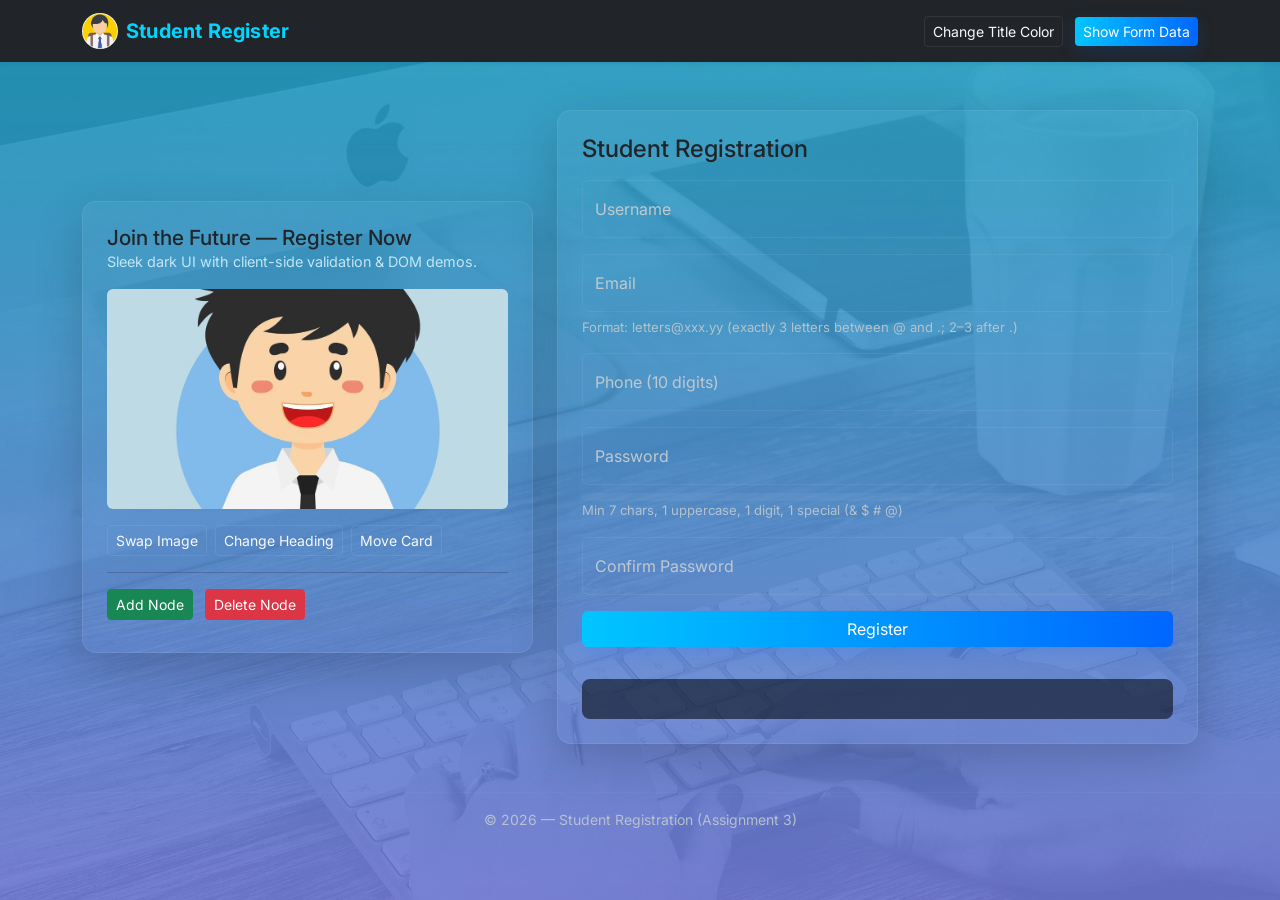
<file: StudentRegistrationForm/index.html>
<!DOCTYPE html>
<html lang="en">
<head>
  <meta charset="utf-8" />
  <meta name="viewport" content="width=device-width,initial-scale=1" />
  <title>Student Registration — Assignment 3</title>

  <!-- Google Font -->
  <link href="https://fonts.googleapis.com/css2?family=Inter:wght@300;400;600;700;800&display=swap" rel="stylesheet">

  <!-- Bootstrap (for layout & responsiveness) -->
  <link href="https://cdn.jsdelivr.net/npm/bootstrap@5.3.2/dist/css/bootstrap.min.css" rel="stylesheet">

  <!-- Main CSS -->
  <link rel="stylesheet" href="assets/css/style.css">
</head>
<body>

  <!-- NAV -->
  <nav class="navbar navbar-dark bg-dark py-2 shadow-sm">
    <div class="container">
      <a class="navbar-brand d-flex align-items-center" href="#">
        <img src="assets/images/logo.png" alt="Student Register logo" width="36" height="36" class="me-2 rounded-circle" id="magicImage">
        <span class="brand-title">Student Register</span>
      </a>

      <div>
        <button id="toggleThemeBtn" class="btn btn-outline-light btn-sm me-2">Change Title Color</button>
        <button id="showFormDataBtn" class="btn btn-primary btn-sm">Show Form Data</button>
      </div>
    </div>
  </nav>

  <!-- HERO + FORM -->
  <main class="main-hero">
    <div class="container py-5">
      <div class="row gy-4 align-items-center">
        <!-- Left: Visual & DOM demos -->
        <div class="col-lg-5">
          <div class="card glass p-4 shadow-lg demo-card">
            <h3 id="mainHeading">Join the Future — Register Now</h3>
            <p class="muted">Sleek dark UI with client-side validation & DOM demos.</p>

            <img id="featureImage" src="assets/images/student1.jpg" alt="student" class="img-fluid rounded mb-3">

            <div class="d-flex gap-2">
              <button class="btn btn-sm btn-outline-light" id="changeImageBtn">Swap Image</button>
              <button class="btn btn-sm btn-outline-light" id="changeTextBtn">Change Heading</button>
              <button class="btn btn-sm btn-outline-light" id="moveCardBtn">Move Card</button>
            </div>

            <hr class="my-3">

            <div>
              <button class="btn btn-success btn-sm me-2" onclick="addTextNode()">Add Node</button>
              <button class="btn btn-danger btn-sm" onclick="deleteNode()">Delete Node</button>
              <div id="dynamicContainer" class="mt-2 small muted"></div>
            </div>
          </div>
        </div>

        <!-- Right: Registration form -->
        <div class="col-lg-7">
          <div class="card glass p-4 shadow-lg form-card">
            <h4 class="mb-3" id="mainTitle">Student Registration</h4>

            <form id="registrationForm" novalidate>
              <!-- Username -->
              <div class="mb-3 form-floating">
                <input type="text" class="form-control" id="username" placeholder="Username" name="username">
                <label for="username">Username</label>
                <div class="form-error" id="err-username"></div>
              </div>

              <!-- Email -->
              <div class="mb-3 form-floating">
                <input type="text" class="form-control" id="email" placeholder="Email" name="email">
                <label for="email">Email</label>
                <div class="form-error" id="err-email"></div>
                <div class="form-help small muted">Format: letters@xxx.yy (exactly 3 letters between @ and .; 2–3 after .)</div>
              </div>

              <!-- Phone -->
              <div class="mb-3 form-floating">
                <input type="text" class="form-control" id="phone" placeholder="Phone" name="phone">
                <label for="phone">Phone (10 digits)</label>
                <div class="form-error" id="err-phone"></div>
              </div>

              <!-- Password -->
              <div class="mb-3 form-floating">
                <input type="password" class="form-control" id="password" placeholder="Password" name="password">
                <label for="password">Password</label>
                <div class="form-error" id="err-password"></div>
                <div class="password-meter mt-2" id="pwdMeter">
                  <div class="meter-bar" id="meterBar"></div>
                </div>
                <div class="form-help small muted">Min 7 chars, 1 uppercase, 1 digit, 1 special (&amp; $ # @)</div>
              </div>

              <!-- Confirm Password -->
              <div class="mb-3 form-floating">
                <input type="password" class="form-control" id="confirmPassword" placeholder="Confirm Password" name="confirmPassword">
                <label for="confirmPassword">Confirm Password</label>
                <div class="form-error" id="err-confirm"></div>
              </div>

              <div class="d-grid gap-2">
                <button class="btn btn-primary" id="submitBtn" type="submit">Register</button>
              </div>

              <div id="formMessage" class="mt-3 text-center"></div>
            </form>

            <!-- inline output area -->
            <div id="formOutput" class="output-box mt-3"></div>

          </div>
        </div>
      </div> <!-- row -->
    </div> <!-- container -->
  </main>

  <footer class="footer text-center py-3 muted small">
    © 2026 — Student Registration (Assignment 3)
  </footer>

  <!-- jQuery (single CDN) -->
  <script src="https://code.jquery.com/jquery-3.7.1.min.js"></script>

  <!-- custom scripts -->
  <script src="assets/js/jquery.js"></script>
  <script src="assets/js/dom.js"></script>
  <script src="assets/js/validation.js"></script>

  <!-- Bootstrap JS (optional, after your scripts) -->
  <script src="https://cdn.jsdelivr.net/npm/bootstrap@5.3.2/dist/js/bootstrap.bundle.min.js"></script>
</body>
</html>
</file>
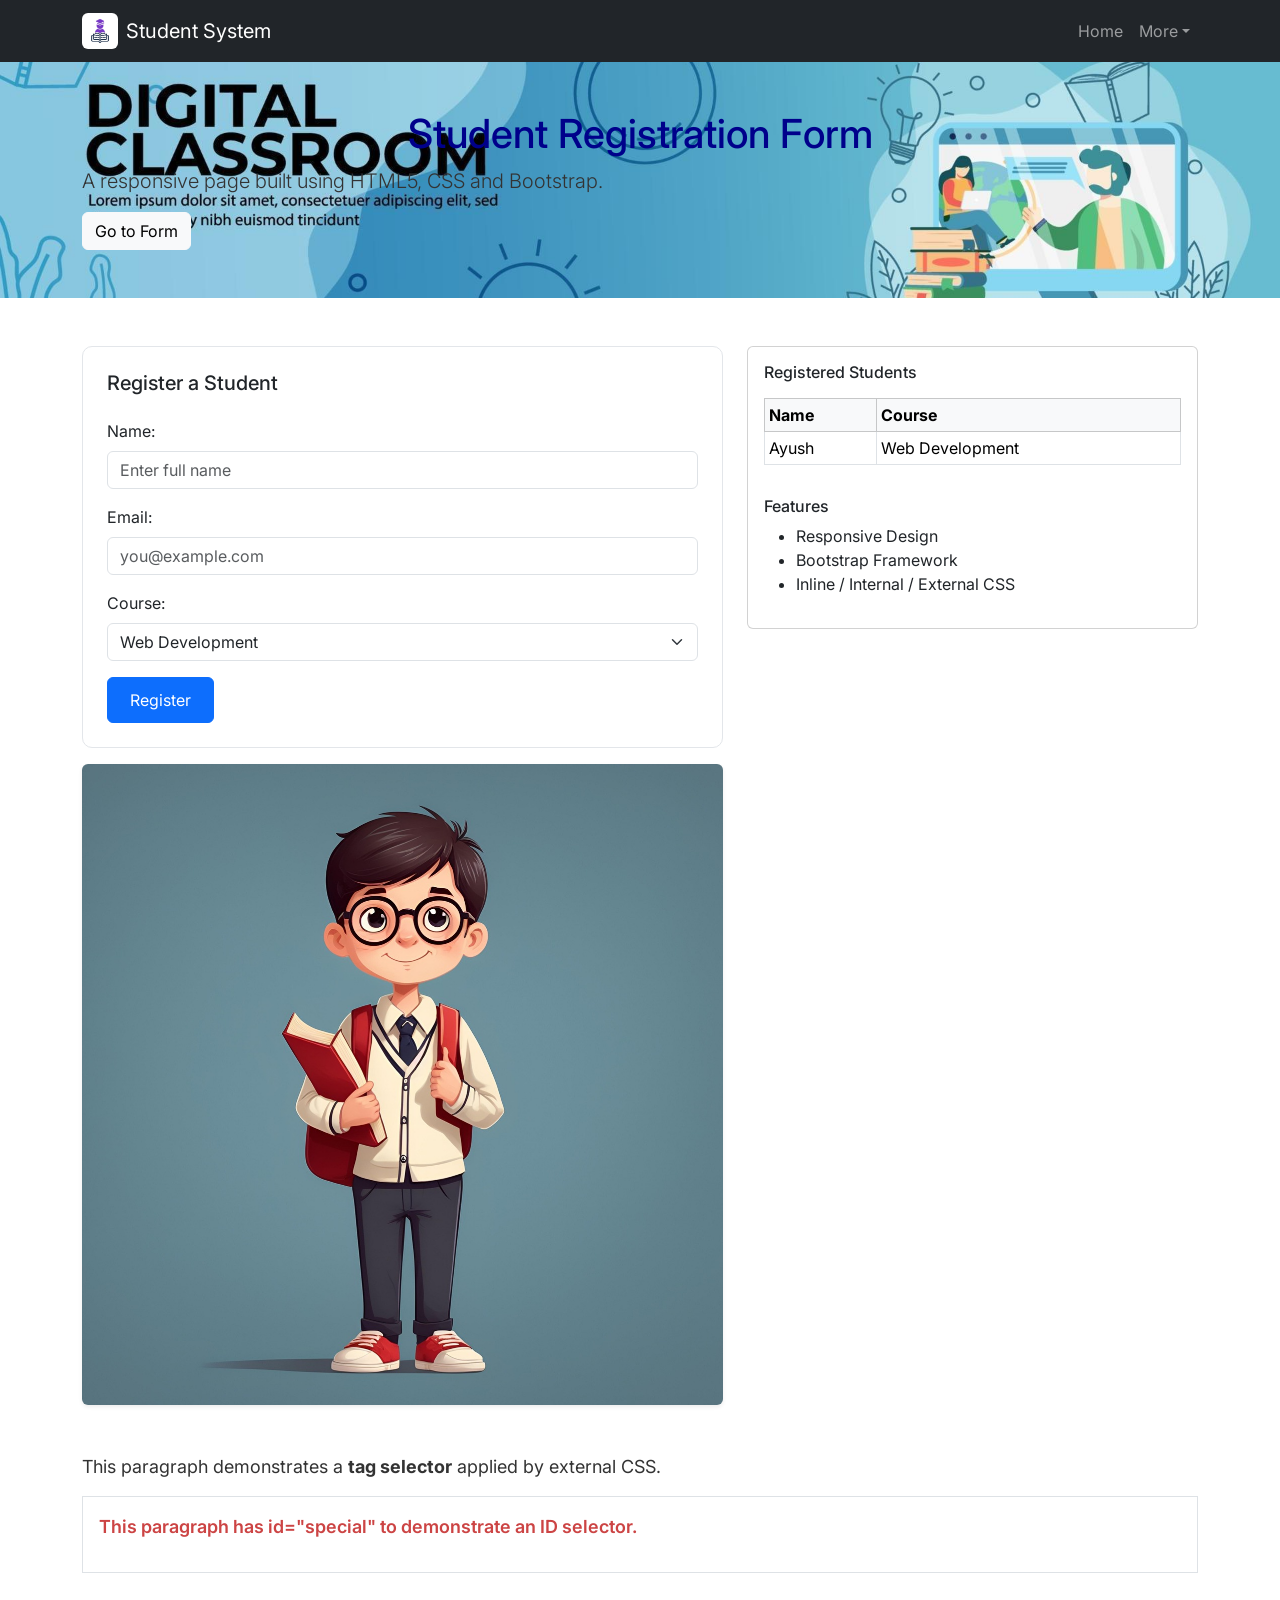
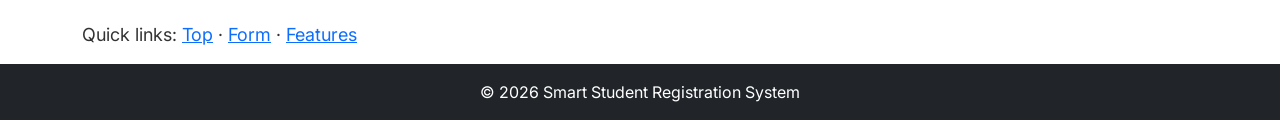
<file: StudentRegistrationSystem/index.html>
<!DOCTYPE html>
<html lang="en">
<head>
    <meta charset="UTF-8">
    <title>Smart Student Registration System</title>
    <meta name="viewport" content="width=device-width, initial-scale=1">

    <!-- Google Font (external font example) -->
    <link href="https://fonts.googleapis.com/css2?family=Inter:wght@300;400;600;700&display=swap" rel="stylesheet">

    <!-- Bootstrap CSS (you used CDN earlier; keep it) -->
    <link href="https://cdn.jsdelivr.net/npm/bootstrap@5.3.2/dist/css/bootstrap.min.css" rel="stylesheet">

    <!-- External CSS -->
    <link rel="stylesheet" href="css/style.css">

    <!-- Internal CSS (example) -->
    <style>
        h1 { color: darkblue; text-align: center; font-family: 'Inter', sans-serif; }
    </style>
</head>

<body>

<!-- Navigation (includes dropdown) -->
<nav class="navbar navbar-expand-lg navbar-dark bg-dark">
  <div class="container">
    <a class="navbar-brand d-flex align-items-center" href="#top">
      <img src="images/logo.png" alt="logo" width="36" height="36" class="me-2 rounded" />
      <span>Student System</span>
    </a>

    <button class="navbar-toggler" type="button" data-bs-toggle="collapse" data-bs-target="#navMenu">
      <span class="navbar-toggler-icon"></span>
    </button>

    <div class="collapse navbar-collapse" id="navMenu">
      <ul class="navbar-nav ms-auto">
        <li class="nav-item"><a class="nav-link" href="index.html">Home</a></li>

        <!-- Dropdown (Bootstrap) -->
        <li class="nav-item dropdown">
          <a class="nav-link dropdown-toggle" href="#" id="moreMenu" role="button" data-bs-toggle="dropdown">More</a>
          <ul class="dropdown-menu dropdown-menu-end">
            <li><a class="dropdown-item" href="#formSection">Register</a></li>
            <li><a class="dropdown-item" href="#features">Features</a></li>
            <li><hr class="dropdown-divider"></li>
            <li><a class="dropdown-item" href="pages/about.html" target="_blank">About (new tab)</a></li>
          </ul>
        </li>
      </ul>
    </div>
  </div>
</nav>

<!-- Banner image (demonstrates images + background relationship) -->
<header id="top" class="bg-banner d-flex align-items-center">
  <div class="container text-white py-5">
    <h1>Student Registration Form</h1>
    <p class="lead">A responsive page built using HTML5, CSS and Bootstrap.</p>
    <a class="btn btn-light" href="#formSection">Go to Form</a>
  </div>
</header>

<main class="container mt-5">

  <!-- Form Section -->
  <section id="formSection" class="mb-5">
    <div class="row">
      <div class="col-md-7">
        <div class="card p-4 mb-3 demo-border"> <!-- demonstrates border/padding/margin -->
          <h2 class="h5">Register a Student</h2>

          <form class="mt-3" id="studentForm" action="#" method="post">
            <div class="mb-3">
              <label for="name" class="form-label">Name:</label>
              <input id="name" name="name" type="text" class="form-control" placeholder="Enter full name">
            </div>

            <div class="mb-3">
              <label for="emailField" class="form-label">Email:</label>
              <input id="emailField" name="email" type="email" class="form-control" placeholder="you@example.com">
            </div>

            <div class="mb-3">
              <label for="course" class="form-label">Course:</label>
              <select id="course" name="course" class="form-select">
                <option>Web Development</option>
                <option>Data Science</option>
                <option>AI & ML</option>
              </select>
            </div>

            <!-- inline CSS example (already present in original) -->
            <button class="btn btn-primary" style="padding:10px 22px;">Register</button>
          </form>
        </div>

        <!-- small image to show use of <img> -->
        <img src="images/student-sample.jpg" alt="student sample" class="img-fluid rounded shadow-sm" />
      </div>

      <div class="col-md-5">
        <!-- Table + list examples -->
        <div class="card p-3">
          <h3 class="h6">Registered Students</h3>

          <table class="table table-sm table-bordered mt-2">
            <thead class="table-light"><tr><th>Name</th><th>Course</th></tr></thead>
            <tbody>
              <tr><td>Ayush</td><td>Web Development</td></tr>
            </tbody>
          </table>

          <h4 id="features" class="h6 mt-3">Features</h4>
          <ul>
            <li>Responsive Design</li>
            <li>Bootstrap Framework</li>
            <li>Inline / Internal / External CSS</li>
          </ul>

        </div>
      </div>
    </div>
  </section>

  <!-- Demonstrate tag/class/id selectors -->
  <section class="mb-5">
    <p>This paragraph demonstrates a <strong>tag selector</strong> applied by external CSS.</p>
    <div class="border p-3">
      <p id="special">This paragraph has id="special" to demonstrate an ID selector.</p>
    </div>
  </section>

  <!-- Links within page -->
  <section>
    <p>Quick links: <a href="#top">Top</a> · <a href="#formSection">Form</a> · <a href="#features">Features</a></p>
  </section>

</main>

<footer class="bg-dark text-white text-center py-3">
  © 2026 Smart Student Registration System
</footer>

<!-- Bootstrap JS bundle -->
<script src="https://cdn.jsdelivr.net/npm/bootstrap@5.3.2/dist/js/bootstrap.bundle.min.js"></script>
</body>
</html>
</file>
<file: StudentRegistrationForm/assets/css/style.css>
:root{
  --bg1: #0b1220;
  --bg2: #0f1b2b;
  --accent: #00d4ff;
  --muted: #bfc8cf;
  --glass: rgba(255,255,255,0.06);
  --glass-border: rgba(255,255,255,0.08);
  --success: #6af39a;
}

/* Basic */
*{box-sizing:border-box;font-family: 'Inter', sans-serif}
body{
  margin:0;
  background: radial-gradient(circle at 10% 10%, #071016 0%, var(--bg1) 30%, var(--bg2) 100%);
  color:#e6eef3;
  -webkit-font-smoothing:antialiased;
  -moz-osx-font-smoothing:grayscale;
  min-height:100vh;
}

/* NAV */
.navbar .brand-title{font-weight:700;letter-spacing:0.2px;color:var(--accent)}
.navbar img{object-fit:cover;}

/* Glass cards */
.glass{
  background: linear-gradient(135deg, rgba(255,255,255,0.03), rgba(255,255,255,0.01));
  border:1px solid var(--glass-border);
  border-radius:14px;
  padding:18px;
}

/* Demo card */
.demo-card h3{margin:0;font-size:1.3rem}
.demo-card .muted{color:var(--muted);font-size:0.9rem}
.demo-card img{height:220px;object-fit:cover;}

/* Form card */
.form-card{transition:transform .3s ease}
.form-card:focus-within{transform:translateY(-6px)}
.form-floating > .form-control{background:transparent;border:1px solid rgba(255,255,255,0.06);color:inherit}
.form-floating > label{color:var(--muted)}
.form-control:focus{border-color:var(--accent);box-shadow:0 6px 18px rgba(0,212,255,0.06)}

/* Errors & help */
.form-error{color:#ff6b6b;font-size:0.85rem;margin-top:6px}
.form-help{color:var(--muted);font-size:0.82rem}

/* Buttons */
.btn-primary{
  background: linear-gradient(90deg,#00c6ff,#0066ff);
  border:none;
  box-shadow:0 6px 18px rgba(0,102,255,0.16);
}
.btn-outline-light{border-color:rgba(255,255,255,0.08)}

/* Password meter */
.password-meter{
  width:100%;
  height:8px;
  background:rgba(255,255,255,0.04);
  border-radius:6px;
  overflow:hidden;
}
.meter-bar{
  height:100%;
  width:0%;
  background:linear-gradient(90deg,#ff4d4d,#ffb86b);
  transition:width .25s ease, background .25s ease;
}

/* Muted text */
.muted{color:var(--muted)}

/* Responsiveness */
@media (max-width: 991px){
  .demo-card img{height:180px}
  .form-card{margin-top:10px}
}
@media (max-width: 575px){
  .demo-card img{height:140px}
  .brand-title{font-size:14px}
}

/* Footer */
.footer{color:var(--muted);border-top:1px solid rgba(255,255,255,0.03)}

/* utility and added styles */
#profileImage { width:200px; height:200px; border-radius:50%; object-fit:cover; }
#logo {
  width: 36px;   /* or your original size */
  height: 36px;
}
.logoContainer { text-align:center; margin-top:20px; }

/* output box visible */
.output-box {
  color: #fff;
  background: rgba(8,12,22,0.6);
  padding: 12px;
  border-radius: 8px;
  min-height: 40px;
}

/* error class for inputs */
input.error, .form-control.error {
  outline: none;
  border: 2px solid #ff6b6b !important;
}

/* small utility */
.text-danger{ color:#ff6b6b }
</file>
<file: StudentRegistrationSystem/css/style.css>
/* External CSS file - css/style.css */

/* font family */
body { font-family: 'Inter', Arial, sans-serif; }

/* Tag selector example */
p { font-size: 18px; color: #333; }

/* Class selector example (custom) */
.demo-border { border-radius: 10px; border: 1px solid #e3e6ea; }

/* ID selector example */
#special { color: #c44; font-weight: 600; }

/* Background image example (shows background-position usage) */
.bg-banner {
  background-image: url('../images/banner.jpg'); /* local banner image */
  background-size: cover;
  background-position: center center;
  background-repeat: no-repeat;
}

/* small responsive tweaks */
@media (max-width: 576px) {
  .bg-banner { padding: 3rem 1rem; text-align: center; }
}
</file>
